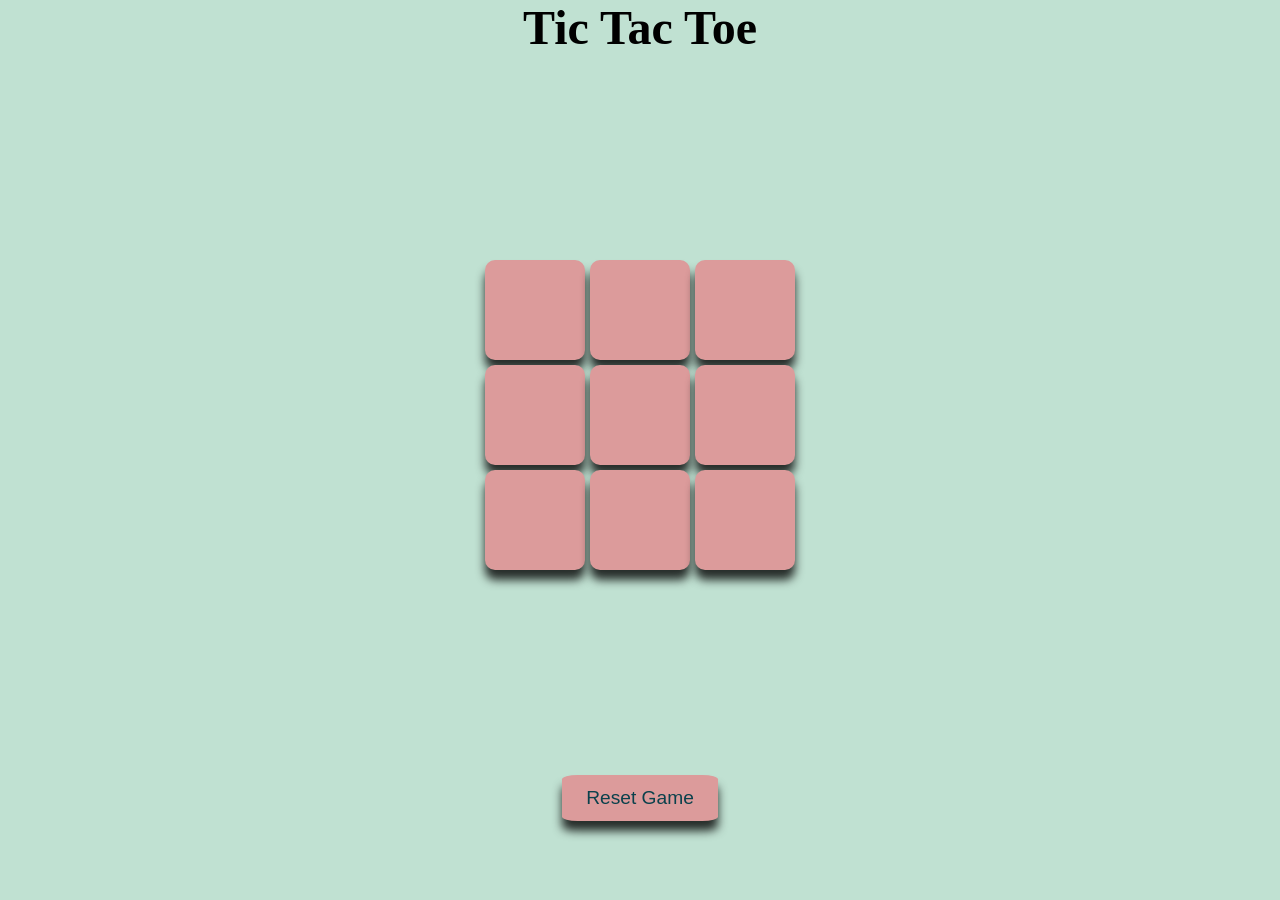
<file: index.html>
<!DOCTYPE html>
<html lang="en">
<head>
    <meta charset="UTF-8">
    <meta name="viewport" content="width=device-width, initial-scale=1.0">
    <title>Tic Tac Toe</title>
    <link rel="stylesheet" href="style.css">
</head>
<body>
    <div class="msg_container hide">
        <p id="msg">Winner</p>
    <button id= "new_game">New Game</button>
    </div>
    <h1>Tic Tac Toe</h1>
    <div class="game_outter_box">

        <div class="game_box">

            <button class="box" aria-label="Empty"></button>
            <button class="box" aria-label="Empty"></button>
            <button class="box" aria-label="Empty"></button>
            <button class="box" aria-label="Empty"></button>
            <button class="box" aria-label="Empty"></button>
            <button class="box" aria-label="Empty"></button>
            <button class="box" aria-label="Empty"></button>
            <button class="box" aria-label="Empty"></button>
            <button class="box" aria-label="Empty"></button>
            

        </div>
    </div>
    <button id="reset_button">Reset Game</button>
    <script src="script.js"></script>
</body>
</html>
</file>
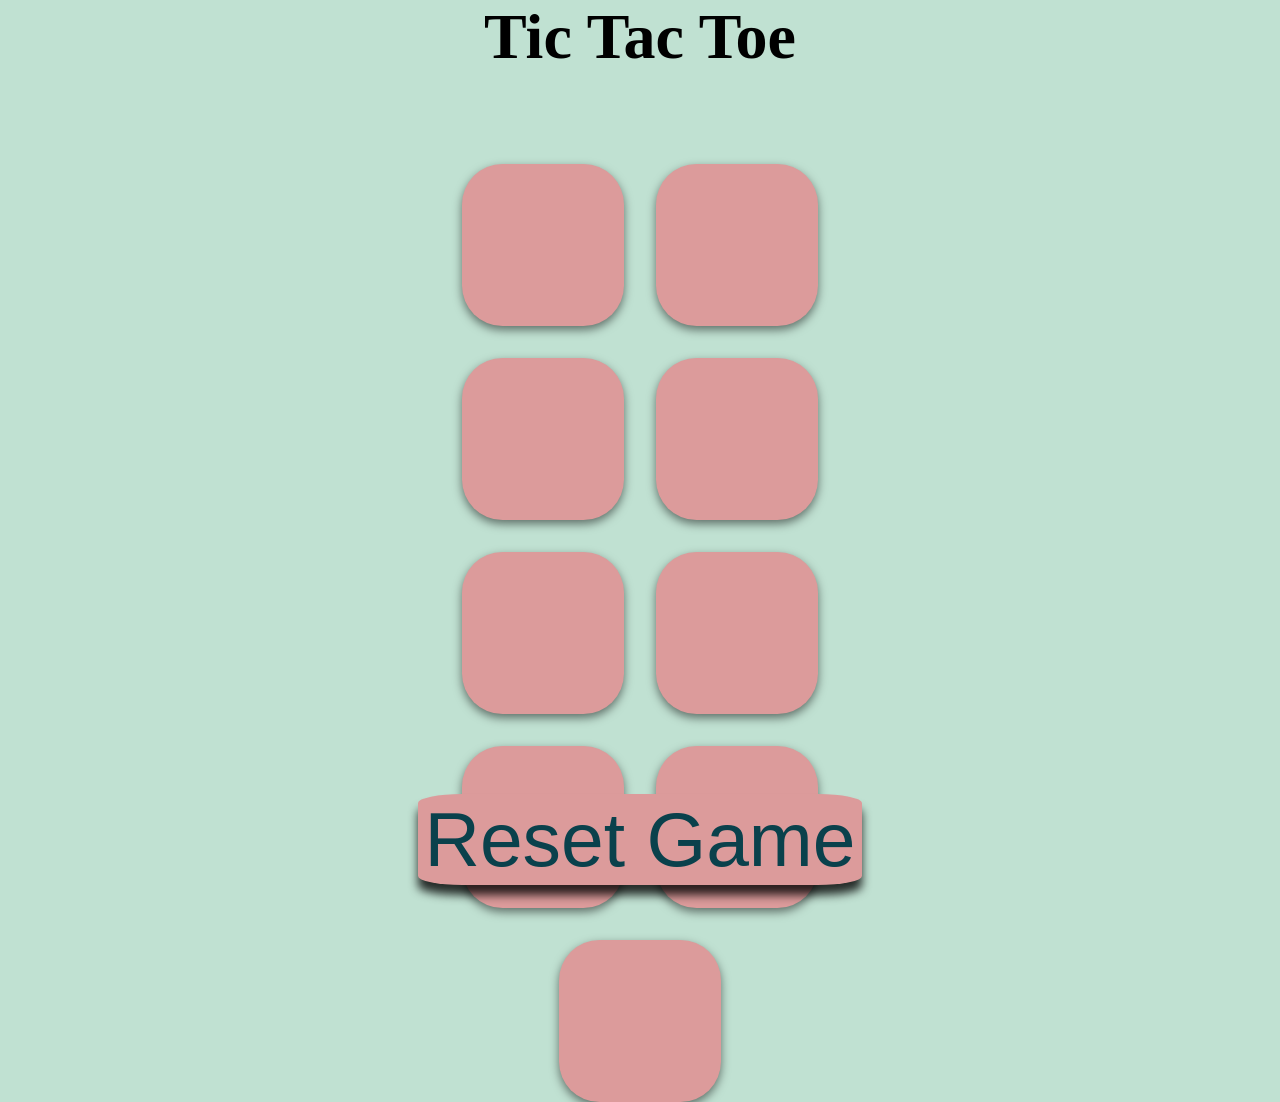
<file: game.html>
<!DOCTYPE html>
<html lang="en">
<head>
    <meta charset="UTF-8">
    <meta name="viewport" content="width=device-width, initial-scale=1.0">
    <title>Tic Tac Toe</title>
    <link rel="stylesheet" href="game.css">
</head>
<body>
    <div class="msg_container hide">
        <p id="msg">Winner</p>
    <button id= "new_game">New Game</button>
    </div>
    <h1>Tic Tac Toe</h1>
    <div class="game_outter_box">

        <div class="game_box">

            <button class="box"></button>
            <button class="box"></button>
            <button class="box"></button>
            <button class="box"></button>
            <button class="box"></button>
            <button class="box"></button>
            <button class="box"></button>
            <button class="box"></button>
            <button class="box"></button>
        

        </div>
    </div>
    <button id="reset_button">Reset Game</button>
    <script src="game.js"></script>
</body>
</html>
</file>
<file: style.css>
* {
    margin: 0;
    padding: 0;
    box-sizing: border-box;
    background-color: #C0E1D2;
}

body {
    text-align: center;
}
.game_outter_box{
    
    height: 80vh;
    
    display: flex;
    justify-content: center;
    align-items: center;


}
.game_box {
    display: grid;
    grid-template-columns: repeat(3, 100px);
    grid-template-rows: repeat(3, 100px);
    gap: 5px;
    justify-content: center;

}

.box {
    width: 100px;
    height: 100px;
    font-size: 50px;
    cursor: pointer;
    background-color: #DC9B9B;
    color: #0a414c;
    border-radius: 10%;
    border: none;
    box-shadow: 0px 10px 10px rgba(0, 0, 0, 0.8);
    font-size:90px;
    display: flex;
    justify-content: center;
    align-items: center;
}

.box:hover{
    background-color: #F6F4E8;
    cursor:crosshair;
    transition: all 0.5s;
}
#reset_button{
    background-color: #DC9B9B;
    border-radius: 10%;
    border: none;
    box-shadow: 0px 10px 10px rgba(0, 0, 0, 0.8);
    color: #0a414c;
    font-size:larger;
}
#reset_button:hover{
    background-color: #F6F4E8;
    cursor:grabbing;
    transition: all 0.5s;
}
#new_game{
    background-color: #DC9B9B;
    border-radius: 10%;
    border: none;
    box-shadow: 0px 10px 10px rgba(0, 0, 0, 0.8);
    color: #0a414c;
    font-size:larger;

}
#new_game:hover{
    background-color: #F6F4E8;
    cursor:grabbing;
    transition: all 0.5s;
}

.msg_container {
    height: 100vmin;
    justify-content: center;
    align-items: center;
    display: flex;
    flex-direction: column;
    gap: 20px;              
}
.hide {
    display: none;
}
h1 {
  font-size: clamp(1.8rem, 5vw, 3rem);
  text-align: center;
}
button {
  padding: 0.75rem 1.5rem;
  font-size: clamp(1rem, 3vw, 1.25rem);
  max-width: 100%;
  cursor: pointer;
}
@media (max-width: 600px) {

    .game_box {
        grid-template-columns: repeat(3, 25vw);
        grid-template-rows: repeat(3, 25vw);
        gap: 2vw;
    }

    .box {
        width: 25vw;
        height: 25vw;
        font-size: 10vw;
        display: flex;
        justify-content: center;
        align-items: center;
    }

    h1 {
        font-size: 8vw;
    }
}
</file>
<file: game.css>
*{
    margin: 0;
    background-color: #C0E1D2;
    font-size: 2rem;
}
body{
    text-align: center;
}
.game_outter_box{
    height: 80vh;
    
    display: flex;
    justify-content: center;
    align-items: center;


}
.game_box{
    height: 60vmin;
    width: 60vmin;
    display: flex;
    flex-wrap: wrap;
    justify-content: center;
    align-items: center;
    gap: 1rem;


}
.box{
    height: 18vmin;
    width: 18vmin;
    background-color: #DC9B9B;
    border-radius: 25%;
    border: none;
    box-shadow: 0px 4px 10px rgba(0, 0, 0, 0.5);
    color: #0a414c;
    font-size:larger;
}
.box:hover{
    background-color: #F6F4E8;
    cursor:crosshair;
    transition: all 0.5s;
}
#reset_button{
    background-color: #DC9B9B;
    border-radius: 10%;
    border: none;
    box-shadow: 0px 10px 10px rgba(0, 0, 0, 0.8);
    color: #0a414c;
    font-size:larger;
}
#reset_button:hover{
    background-color: #F6F4E8;
    cursor:grabbing;
    transition: all 0.5s;
}
#new_game{
    background-color: #DC9B9B;
    border-radius: 10%;
    border: none;
    box-shadow: 0px 10px 10px rgba(0, 0, 0, 0.8);
    color: #0a414c;
    font-size:larger;

}
#new_game:hover{
    background-color: #F6F4E8;
    cursor:grabbing;
    transition: all 0.5s;
}

.msg_container {
    height: 100vmin;
    justify-content: center;
    align-items: center;
    display: flex;
    flex-direction: column;
    gap: 20px;              
}
.hide {
    display: none;
}
</file>
